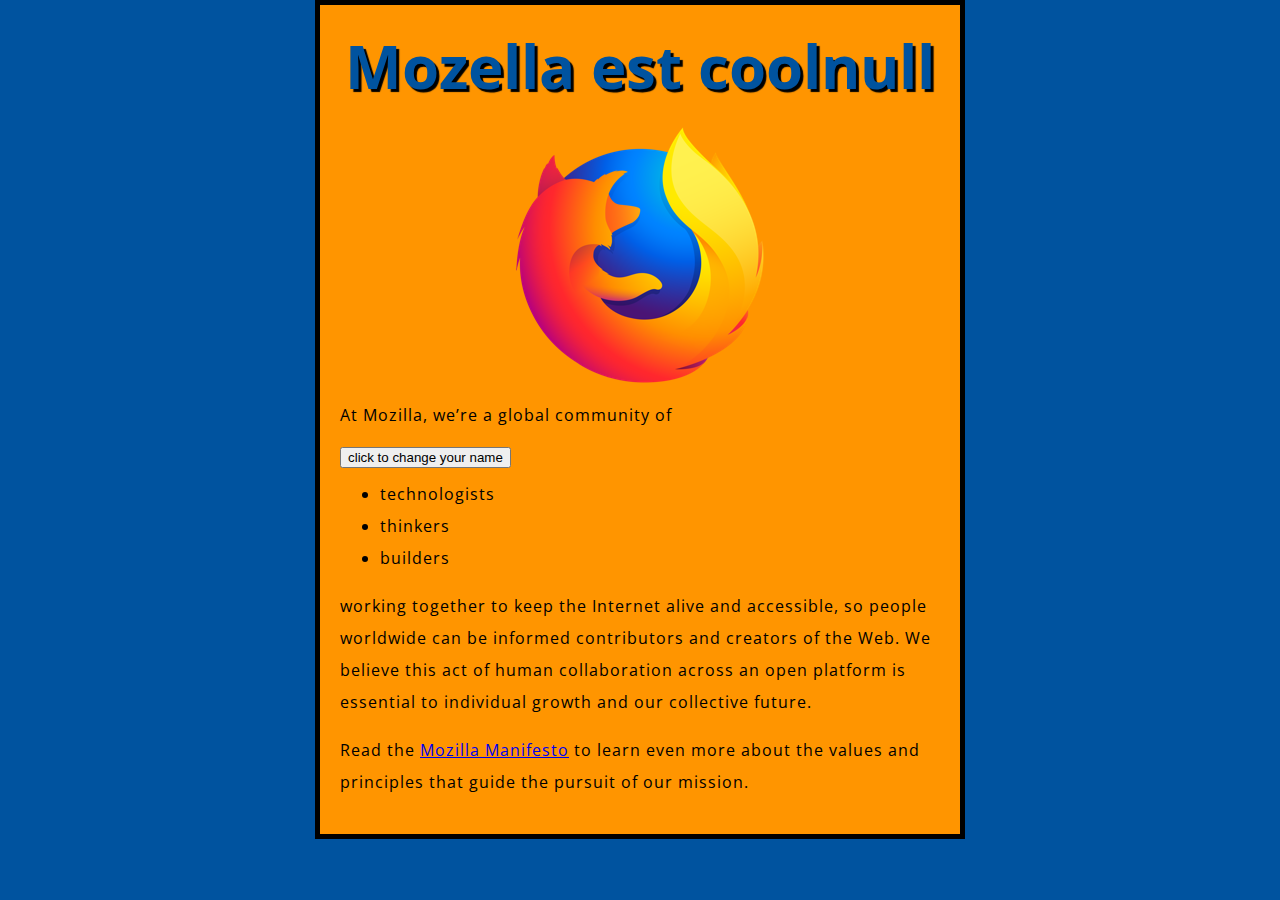
<file: index.html>
<!DOCTYPE html>
<html lang="en">
  <head>
    <meta charset="utf-8">
    <title>My test page</title>
    <link href="http://fonts.googleapis.com/css?family=Open+Sans" rel="stylesheet" type="text/css">
    <link href="styles/style.css" rel="stylesheet" type="text/css">
  </head>
  <body>
 
    <h1>Mozilla is cool</h1>
    <img src="images/firefox-icon.png" alt="The Firefox logo: a flaming fox surrounding the Earth.">

    <p>At Mozilla, we’re a global community of</p>
     <button>click to change your name </button>
    <ul> <!-- changed to list in the tutorial -->
      <li>technologists</li>
      <li>thinkers</li>
      <li>builders</li>
    </ul>

    <p>working together to keep the Internet alive and accessible, so people worldwide can be informed contributors and creators of the Web. We believe this act of human collaboration across an open platform is essential to individual growth and our collective future.</p>

    <p>Read the <a href="https://www.mozilla.org/en-US/about/manifesto/">Mozilla Manifesto</a> to learn even more about the values and principles that guide the pursuit of our mission.</p>
  <script src="scripts/main.js"></script>
 </body>
</html>
</file>
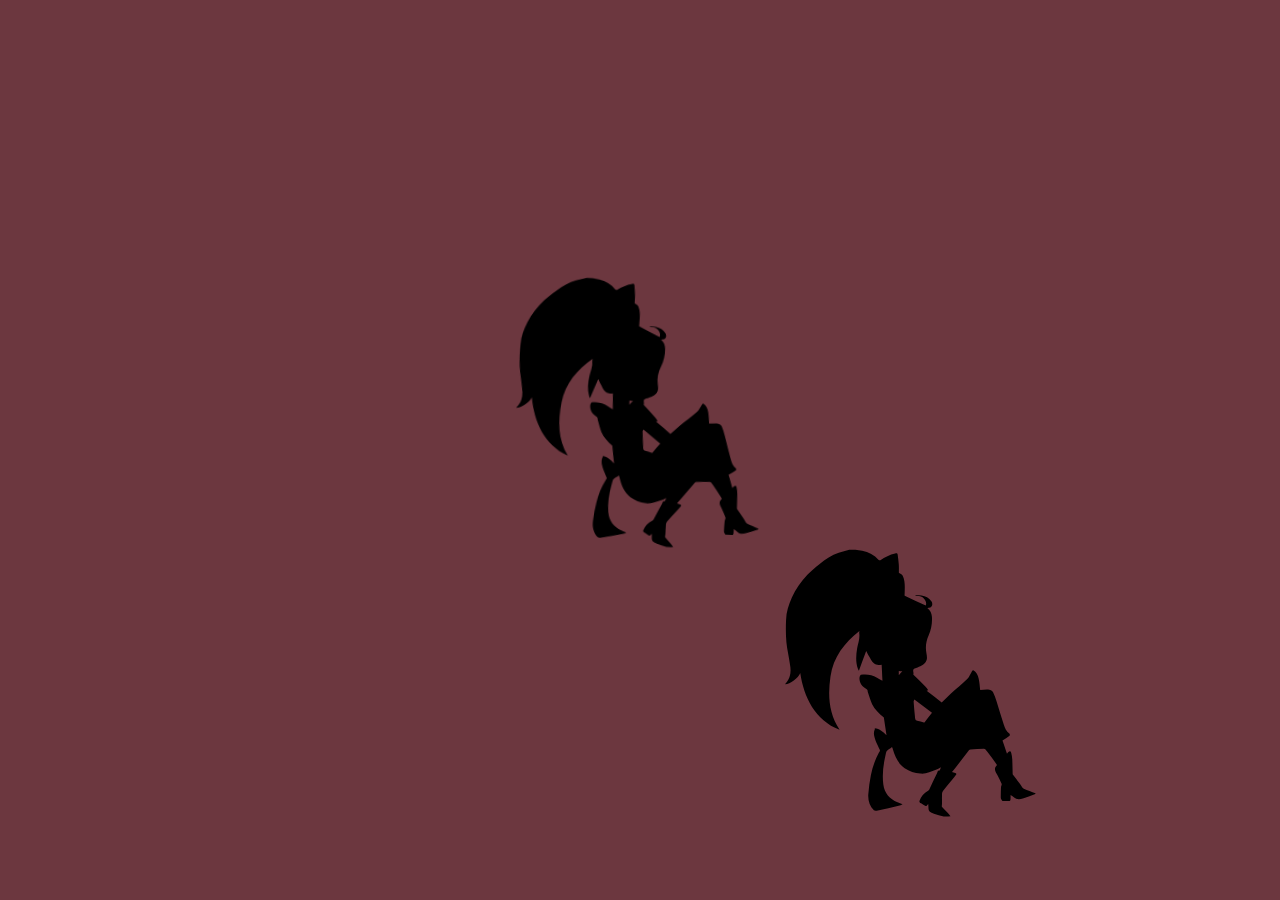
<file: promise-animation/index.html>
<!DOCTYPE html>
<html lang="en-US">
  <head>
    <meta charset="UTF-8">
    <meta name="viewport" content="width=device-width">
    <title>Sequencing Animations</title>
    <script type="text/javascript" src="main.js" defer></script>
    <link href="style.css"rel="stylesheet">
  </head>

  <body>

    <div id="alice-container">
      <img id="alice1"  src="alice.svg" role="img" alt="silhouette of crouching long haired character in dress and short boots">
      <img id="alice2"  src="alice.svg" role="img" alt="silhouette of crouching long haired character in dress and short boots">
      <img id="alice3"  src="alice.svg" role="img" alt="silhouette of crouching long haired character in dress and short boots">
    </div>

  </body>

</html>
</file>
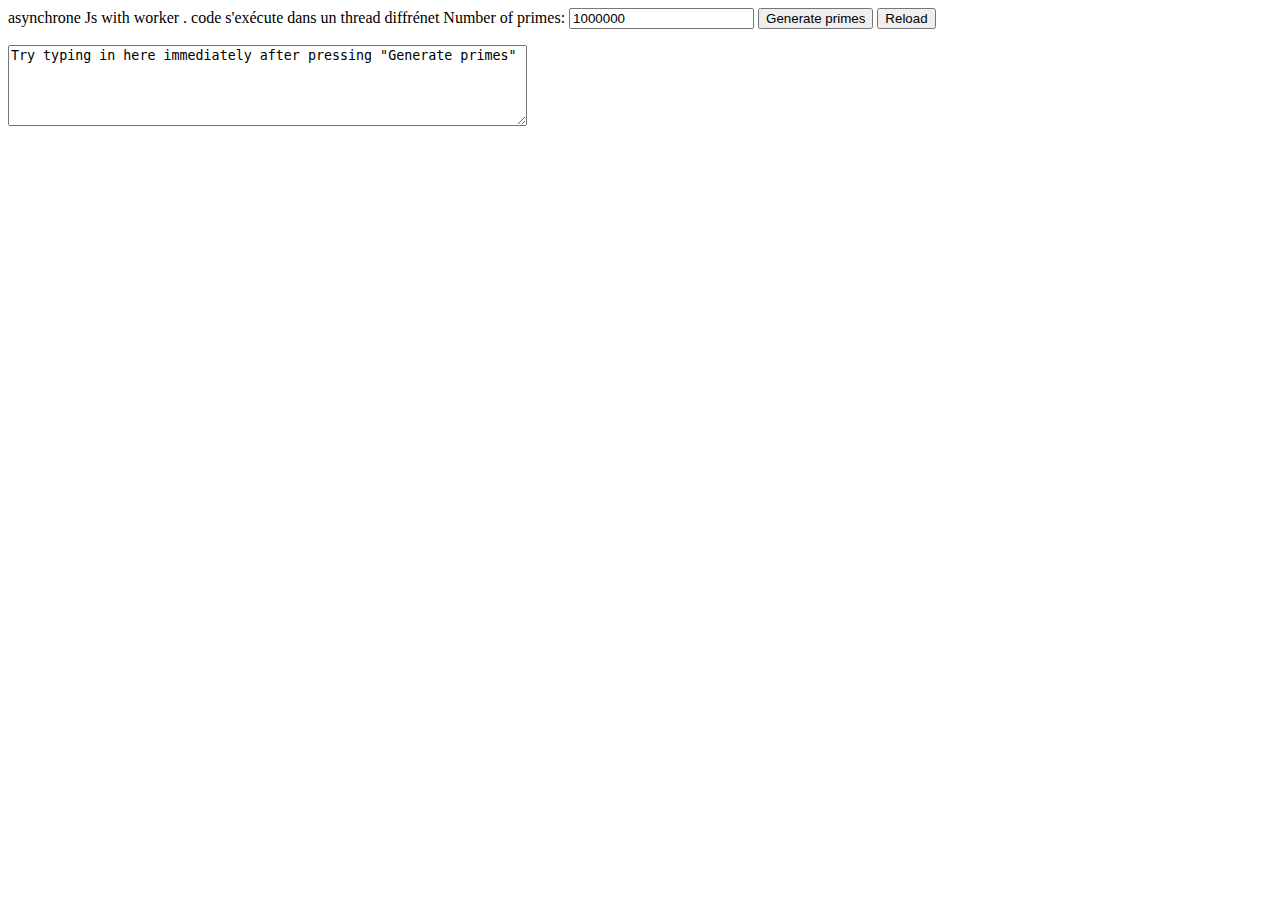
<file: worker/index.html>
<!DOCTYPE html>
<html lang="en-US">
  <head>
    <meta charset="UTF-8">
    <meta name="viewport" content="width=device-width">
    <title>Number of primes</title>
    <script type="text/javascript" src="main.js" defer></script>
    <link href="style.css" rel="stylesheet">
  </head>

  <body>
    asynchrone Js with worker . code s'exécute dans un thread diffrénet 
    <label for="quota">Number of primes:</label>
    <input type="text" id="quota" name="quota" value="1000000">

    <button id="generate">Generate primes</button>
    <button id="reload">Reload</button>

    <textarea id="user-input" rows="5" cols="62">Try typing in here immediately after pressing "Generate primes"</textarea>

    <div id="output"></div>

  </body>

</html>
</file>
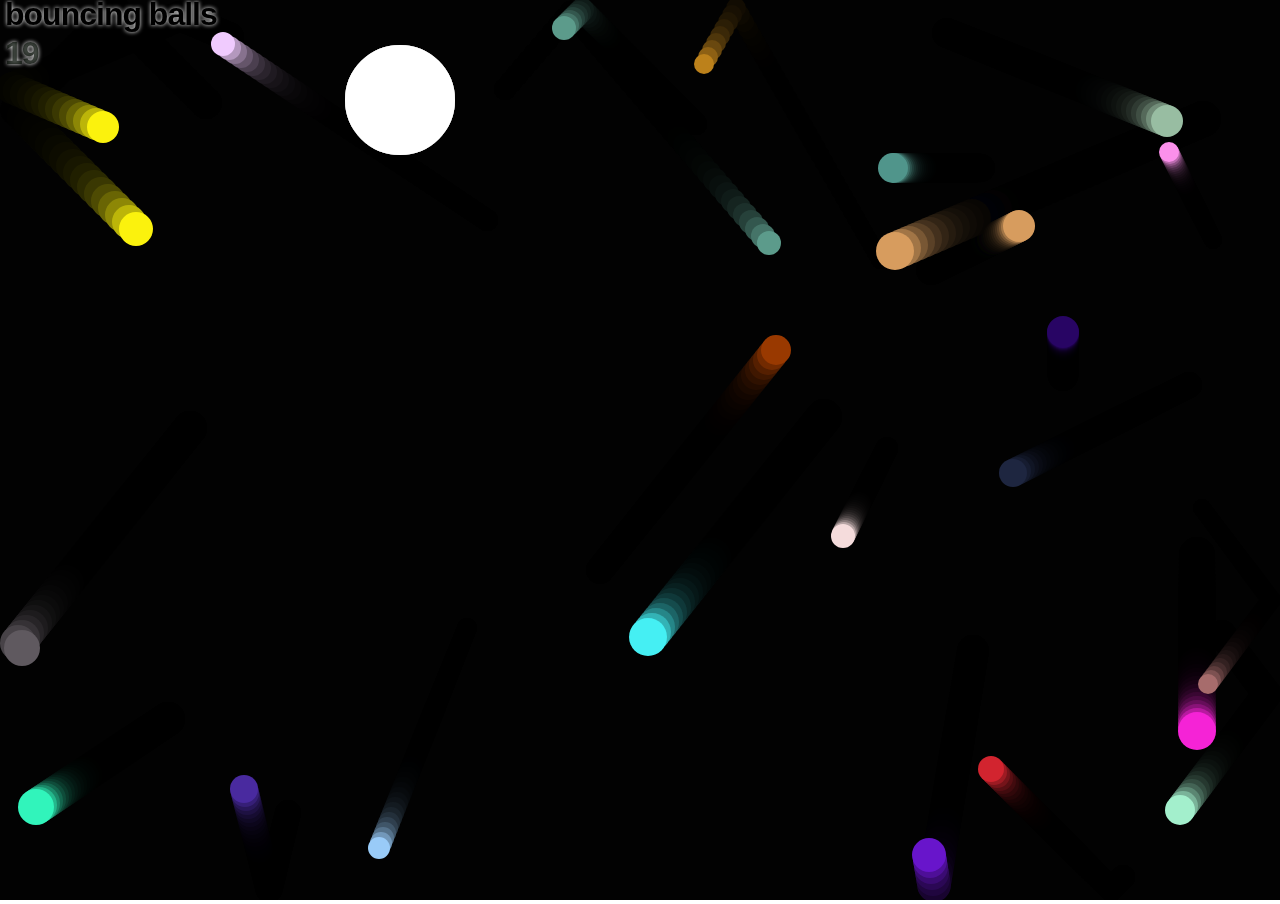
<file: jeu-balls-rebandissante.html>
<!DOCTYPE html>
<html lang="en-US">
  <head>
    <meta charset="utf-8">
    <meta name="viewport" content="width=device-width">
    <title>Bouncing balls</title>
    <link rel="stylesheet" href="style.css">
  </head>

  <body>
    <h1 id = "counter"> counter ball: </h1>
    <h1>bouncing balls</h1>

    

    <canvas></canvas>

    <script src="main.js"></script>
  </body>
</html>
</file>
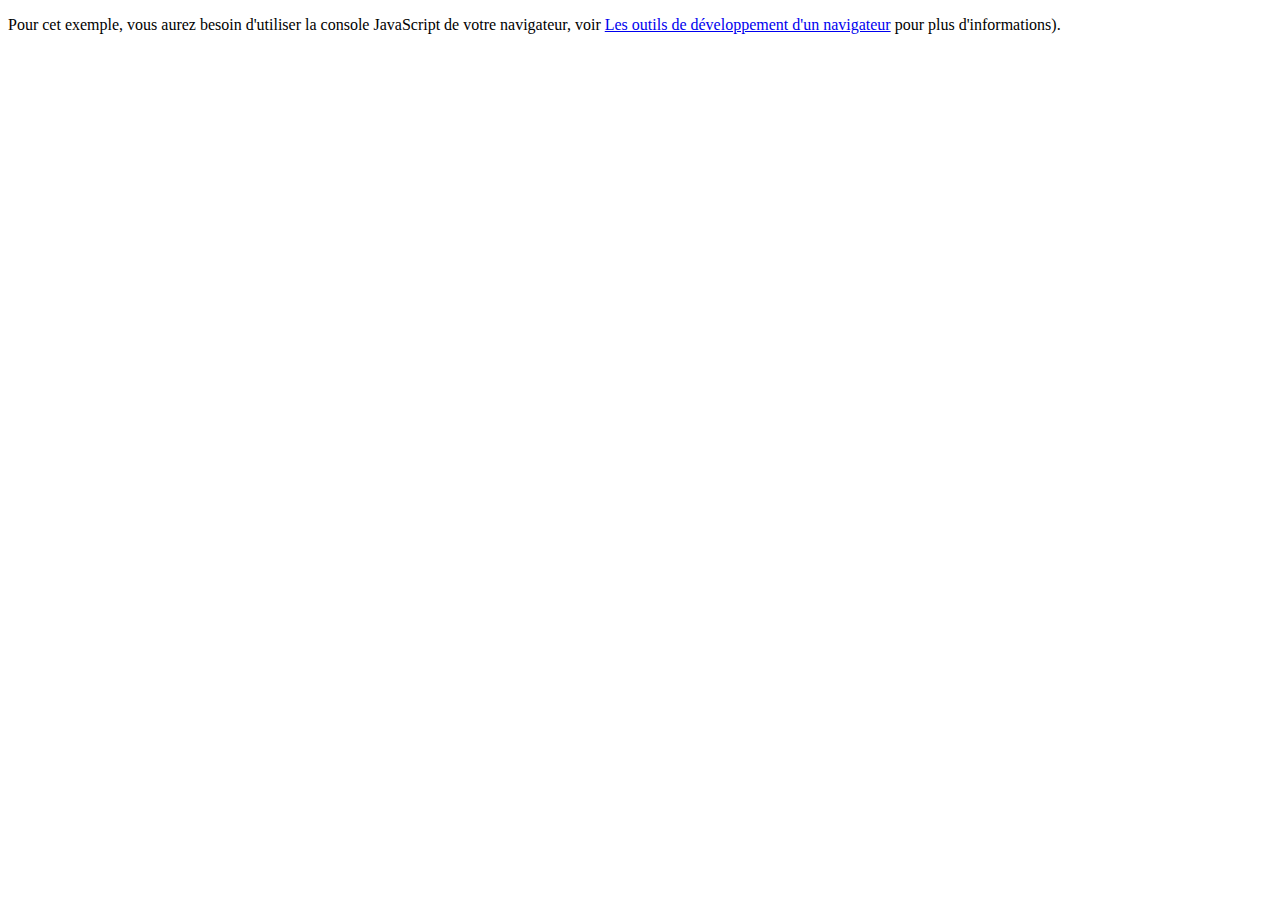
<file: object.html>
<!DOCTYPE html>
<html>
  <head>
    <meta charset="utf-8">
    <title>Exercices complémentaires pour les leçons sur le JavaScript orienté objets</title>
  </head>

  <body>
    <p>Pour cet exemple, vous aurez besoin d'utiliser la console JavaScript de votre navigateur, voir <a href="https://developer.mozilla.org/en-US/docs/Learn/Common_questions/What_are_browser_developer_tools">Les outils de développement d'un navigateur</a> pour plus d'informations).</p>

  </body>

    <script>
      // dans Js tous est object 
      // object liteeral 
      //Dans cet exemple, l'objet est créé grâce à un objet littéral 
      //: on écrit littéralement le contenu de l'objet pour le créer.
      // On distinguera cette structure des objets instanciés
      //C'est une pratique très courante de créer un objet en utilisant un objet littéral : par exemple, 
      //quand on envoie une requête au serveur pour transférer des données vers une base de données.
      // on accéde avec monObjet.nomDuMembre1 ou bien avec nomDuMembre1['valeurDuMembre1']
      var monObjet = {
        nomDuMembre1: valeurDuMembre1,
        nomDuMembre2: valeurDuMembre2,
        nomDuMembre3: valeurDuMembre3,
      };
      // crochet , ensemble cle valeur . la valeur peut etre tableau , function n'importe quoi 

      //Le mot-clé this se réfère à l'objet courant dans lequel le code est écrit — dans notre cas, this est l'équivalent de personne


      // constructor (function ) c'est un constructeur pour cérer des personne 
      function Personne(prenom, famille, age, genre, interets) {
        this.nom = {
          'prenom': prenom,
          'famille' : famille
        };
        this.age = age;
        this.genre = genre;
        this.interets = interets;
        this.bio = function() {
          // On définit une chaîne de caractères et on construit une partie qui sera
          // toujours construite de la même façon.
          let string = this.nom.prenom + ' ' + this.nom.famille + ' a ' + this.age + ' ans. ';
          // On définit une variable qui contiendra le pronom pour la deuxième
          // phrase
          let pronom;

          // Selon le genre, on prend le pronom approprié
          if(this.genre === 'homme' || this.gender === 'Homme' || this.gender === 'h' || this.gender === 'H') {
            pronom = 'Il aime ';
          } else if(this.genre === 'femme' || this.gender === 'Femme' || this.gender === 'f' || this.gender === 'F') {
            pronom = 'Elle aime ';
          } else {
            pronom = this.nom.prenom + ' aime ';
          }

          // On ajoute le pronom à la fin de la chaîne de caractères
          string += pronom;

          // On utilise une autre structure conditionnelle pour construire la
          // la dernière partie de la phrase selon le nombre d'intérêts         
          if(this.interets.length === 1) {
            string += this.interets[0] + '.';
          } else if(this.interets.length === 2) {
            string += this.interets[0] + ' et ' + this.interets[1] + '.';
          } else {
            // S'il y a plus de deux intérêts, on boucle pour les parcourir
            // et on les ajoute à la chaîne de caractères principale en les
            // séparant par une virgule à l'exception du dernier qui sera
            // précédé d'un et et suivi d'un point
            for(let i = 0; i < this.interets.length; i++) {
              if(i === this.interets.length - 1) {
                string += 'et ' + this.interets[i] + '.';
              } else {
                string += this.interets[i] + ', ';
              }
            }
          }

          // Une fois la chaîne construite, on l'affiche avec alert()
          alert(string);
        };
        this.salutation = function() {
          alert('Bonjour ! Je m\'appelle ' + this.nom.prenom + '.');
        };
      };

      let personne1 = new Personne('Jean', 'Biche', 32, 'neutre', ['musique', 'tricot', 'boxe']);
      // prototype 

      let personne2 = Object.create(personne1);
      // En réalité create() se contente de créer un nouvel objet à partir d'un prototype spécifique. Dans cet exemple, 
      // personne2 est créé à partir de personne1 qui agit en tant que prototype. Vous pouvez le vérifier via :
    



      // constructor is a function
      let personne3 = new personne1.constructor(
        "Karen",
        "Stephenson",
        26,
        "femme",
        ["jouer de la batterie", "escalade"],
      );

      // définir le constructeur fonction (un object)

       function Personne(prenom, famille, age, genre, interets) {
          // définition des attributs et des méthodes
        }
        // créer des objet ons  ebasant sur le cnstrcut 
        let personne4 = new Personne("Tammi", "Smith", 32, "neutre", [
          "musique",
          "ski",
          "kickboxing",
        ]);
        // rajouter ds focntion au prototype du constructeur qui est un  object déja 
        // comme ca cette fonction sera acccesbile par tous les object instancé par le ce constructer 
        // si on fait personne4.aurevoir 
        // le prototye on rajoute la dessus les fonction qui sertont hérité automatiqement les instances 
        // ils seront accessible par chaine de prototype (pas copié dans les instance mais accesbile depuis le prototype 
        // de constructeur  )
        //Cela nous permet de bénéficier d'un système extensible de manière simple et élégante.

        
        Personne.prototype.aurevoir = function () {
          alert(this.nom.prenom + " est sorti. Au revoir !");



          // Constructeur avec définition des attributs
          function Test(a, b, c, d) {
            // définition des attributs
          };
          // Définition de la première méthode on les mis dans le prototye de object
          // l'attribut prototype et utilisé  pour ajouter des méthodes au constructeur.

          Test.prototype.x = function() { console.log('ok') }

          // Définition de la seconde méthode

          Test.prototype.y = function() { console.log('ok1')}
};
    </script>
</html>
</file>
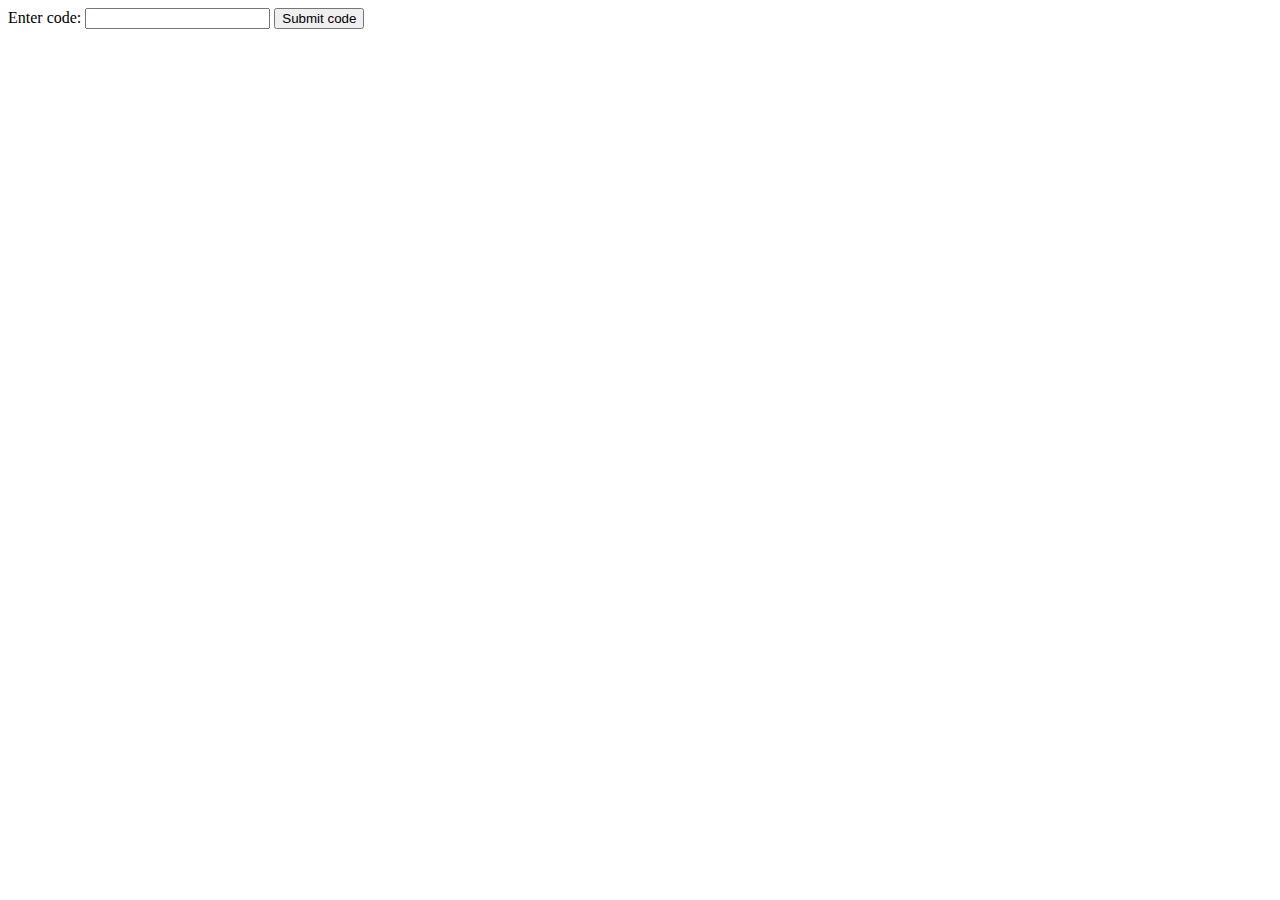
<file: oop.html>
<!DOCTYPE html>
<html lang="en-US">
  <head>
    <meta charset="utf-8">
    <meta name="viewport" content="width=device-width">
    <title>Object-oriented JavaScript inheritance</title>
  </head>

  <body>
    <div>
      <label for="jscode">Enter code:</label>
      <input type="text" id="jscode">
      <button>Submit code</button>
    </div>

    <p></p>
  </body>

    <script>
      const input = document.querySelector('input');
      const btn = document.querySelector('button');
      const para = document.querySelector('p');

      btn.onclick = function() {
        const code = input.value;
        para.textContent = eval(code);
      }

      function Person(first, last, age, gender, interests) {
        this.name = {
          first,
          last
        };
        this.age = age;
        this.gender = gender;
        this.interests = interests;
      };

      Person.prototype.bio = function() {
        // First define a string, and make it equal to the part of
        // the bio that we know will always be the same.
        let string = this.name.first + ' ' + this.name.last + ' is ' + this.age + ' years old. ';
        // define a variable that will contain the pronoun part of
        // the second sentence
        let pronoun;

        // check what the value of gender is, and set pronoun
        // to an appropriate value in each case
        if(this.gender === 'male' || this.gender === 'Male' || this.gender === 'm' || this.gender === 'M') {
          pronoun = 'He likes ';
        } else if(this.gender === 'female' || this.gender === 'Female' || this.gender === 'f' || this.gender === 'F') {
          pronoun = 'She likes ';
        } else {
          pronoun = 'They like ';
        }

        // add the pronoun string on to the end of the main string
        string += pronoun;

        // use another conditional to structure the last part of the
        // second sentence depending on whether the number of interests
        // is 1, 2, or 3
        if(this.interests.length === 1) {
          string += this.interests[0] + '.';
        } else if(this.interests.length === 2) {
          string += this.interests[0] + ' and ' + this.interests[1] + '.';
        } else {
          // if there are more than 2 interests, we loop through them
          // all, adding each one to the main string followed by a comma,
          // except for the last one, which needs an and & a full stop
          for(let i = 0; i < this.interests.length; i++) {
            if(i === this.interests.length - 1) {
              string += 'and ' + this.interests[i] + '.';
            } else {
              string += this.interests[i] + ', ';
            }
          }
        }

        // finally, with the string built, we alert() it
        alert(string);
      };

      Person.prototype.greeting = function() {
        alert('Hi! I\'m ' + this.name.first + '.');
      };

      Person.prototype.farewell = function() {
        alert(this.name.first + ' has left the building. Bye for now!');
      }

      let person1 = new Person('Tammi', 'Smith', 17, 'female', ['music', 'skiing', 'kickboxing']);


//Nous voulons que le constructeur Professeur() ait les
// mêmes attributs que Personne(), nous les spécifions donc dans l'appel fait via la fonction call().

      function Professeur(prenom, nom, age, genre, interets, matiere) {
          Personne.call(this, prenom, nom, age, genre, interets);

          this.matiere = matiere;
      }

// créer le prototype de constrcut  professeur avec le prototype de constrcut personne . 
//ces méthides seront aprés utilisé par les objects créer a partir de ce construct
  Professeur.prototype = Object.create(Personne.prototype);



    </script>
</html>
</file>
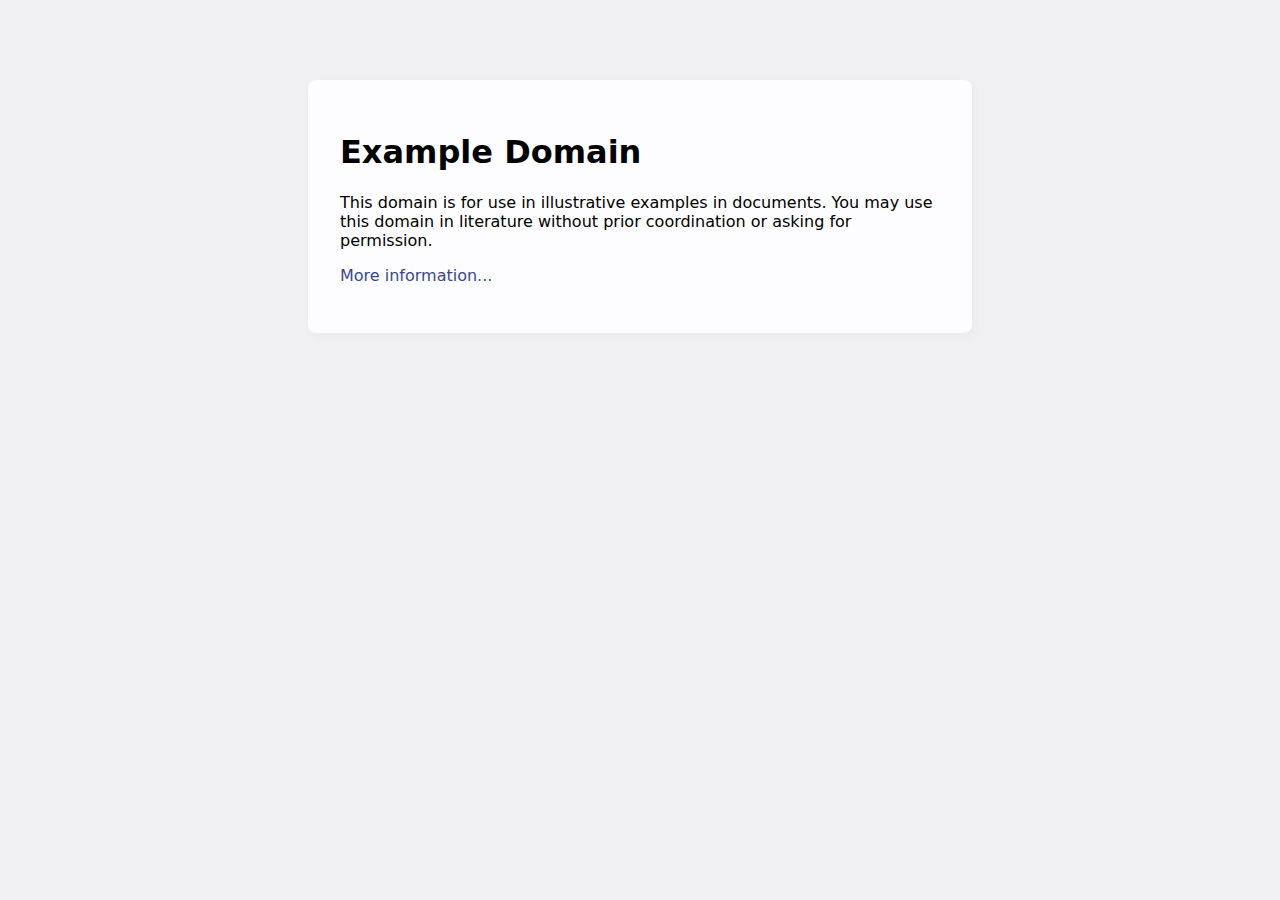
<file: promesse.html>
<!doctype html>
<html>
<head>
    <title>Example Domain</title>

    <meta charset="utf-8" />
    <meta http-equiv="Content-type" content="text/html; charset=utf-8" />
    <meta name="viewport" content="width=device-width, initial-scale=1" />
    <style type="text/css">
    body {
        background-color: #f0f0f2;
        margin: 0;
        padding: 0;
        font-family: -apple-system, system-ui, BlinkMacSystemFont, "Segoe UI", "Open Sans", "Helvetica Neue", Helvetica, Arial, sans-serif;
        
    }
    div {
        width: 600px;
        margin: 5em auto;
        padding: 2em;
        background-color: #fdfdff;
        border-radius: 0.5em;
        box-shadow: 2px 3px 7px 2px rgba(0,0,0,0.02);
    }
    a:link, a:visited {
        color: #38488f;
        text-decoration: none;
    }
    @media (max-width: 700px) {
        div {
            margin: 0 auto;
            width: auto;
        }
    }
    </style>    
</head>

<body>
<div>
    <h1>Example Domain</h1>
    <p>This domain is for use in illustrative examples in documents. You may use this
    domain in literature without prior coordination or asking for permission.</p>
    <p><a href="https://www.iana.org/domains/example">More information...</a></p>
    <p id="id1"> </p>

    <p id="id2"> </p>
</div>


<script>
//     Voici ce qu'on fait :

// On appelle l'API fetch() et on affecte la valeur de retour à la variable fetchPromise.
// Juste après, on affiche la variable fetchPromise dans la console. Cela devrait 
//afficher quelque chose comme : Promise { <state>: "pending" }, qui indique qu'on a un objet Promise dont 
//l'état est "pending" (c'est-à-dire, en cours). Cet état indique que l'opération de récupération du fichier est toujours en cours.
// On passe une fonction de gestion à la méthode then() de la promesse. Lorsque l'opération de récupération a réussi (si elle a réussi), la promesse appellera le gestionnaire en lui passant un objet Response, qui contient la réponse du serveur.
// On affiche un message dans la console indiquant que la requête a été lancée.
//fech prend en argument url , et retourne un bject promesse ou promise 
// retoru de plusieur fonction ou API asynchrone est un promise un object qu'on peut définir documents
// gestionnaire d'evénement pour event success , echec
    const fetchPromise = fetch(
    "https://mdn.github.io/learning-area/javascript/apis/fetching-data/can-store/products.json",
    );

    console.log(fetchPromise);

    fetchPromise.then((reponse) => {
        console.log(`Réponse reçue : ${reponse.status}`);
        //Dans cet exemple, comme auparavant, on ajoute un gestionnaire à la promesse renvoyée par fetch()
        //Dans cet exemple, comme auparavant, on ajoute un gestionnaire à la promesse renvoyée par fetch() grâce à then(). Dans cette version, le gestionnaire appelle response.json()
        // puis passe un nouveau gestionnaire then() à la promesse renvoyée par response.json().
        fetchPromise.then((reponse) => {
            const jsonPromise = reponse.json();
            jsonPromise.then((json) => {
                console.log(json[0].name);
            });
        });
        
    });
    console.log("Requête initiée…");
    // version plus simple then retoune aussi un promise 
        //https://developer.mozilla.org/fr/docs/Learn/JavaScript/Asynchronous/Promises
        //Ici, au lieu d'appeler le deuxième then() au sein du gestionnaire pour le premier then(), 
        //on peut renvoyer la promesse renvoyée par json(), puis appeler le deuxième then() 
    //     //sur cette valeur de retour
    // fetchPromise
    // .then((reponse) => {
    //     return reponse.json();
    // })
    // .then((json) => {
    //     console.log(json[0].name);
    // })
    // .catch((error) => {
    //     console.error(`Impossible de récupérer les produits : ${error}`);
    // });


    // lancer toutes les promesses en même temps puis de recevoir une notification lorsqu'elles 
    // ont toutes été tenues. La méthode Promise.all() est l'outil adéquat pour ça. 
    // Elle prend comme argument un tableau de promesses et renvoie une seule promesse.

    const fetchPromise1 = fetch(
    "https://mdn.github.io/learning-area/javascript/apis/fetching-data/can-store/products.json",
    );
    const fetchPromise2 = fetch(
    "https://mdn.github.io/learning-area/javascript/apis/fetching-data/can-store/not-found",
    );
    const fetchPromise3 = fetch(
    "https://mdn.github.io/learning-area/javascript/oojs/json/superheroes.json",
    );

    Promise.all([fetchPromise1, fetchPromise2, fetchPromise3])
    .then((reponses) => {
        for (const reponse of reponses) {
        console.log(`${reponse.url} : ${reponse.status}`);
        }
    })
    .catch((error) => {
        console.error(`Erreur de récupération : ${error}`);
    });
    
</script>
</body>
</html>
</file>
<file: styles/style.css>
html {
  font-size: 10px;
  font-family: 'Open Sans', sans-serif;
}


h1 {
  font-size: 60px;
  text-align: center;
}

p, li {
  font-size: 16px;
  line-height: 2;
  letter-spacing: 1px;
}


html {
  background-color: #00539F;
}

body {
  width: 600px;
  margin: 0 auto;
  background-color: #FF9500;
  padding: 0 20px 20px 20px;
  border: 5px solid black;
}

h1 {
  margin: 0;
  padding: 20px 0;
  color: #00539F;
  text-shadow: 3px 3px 1px black;
}

img {
  display: block;
  margin: 0 auto;
}
</file>
<file: promise-animation/style.css>
body {
    background: #6c373f;
    display: flex;
    justify-content: center;
    }
  
  #alice-container {
    width: 90vh;
    display: grid;
    place-items: center;
    grid-template-areas:
      "a1 . ."
      ". a2 ."
      ". . a3";
  }
  
  #alice1 {
    grid-area: a1;
  }
  
  #alice2 {
    grid-area: a2;
  }
  
  #alice3 {
    grid-area: a3;
  }
</file>
<file: worker/style.css>
textarea {
    display: block;
    margin: 1rem 0;
  }
</file>
<file: style.css>
html, body {
  margin: 0;
}

html {
  font-family: 'Helvetica Neue', Helvetica, Arial, sans-serif;
  height: 100%;
}

body {
  overflow: hidden;
  height: inherit;
}

h1 {
  font-size: 2rem;
  letter-spacing: -1px;
  position: absolute;
  margin: 0;
  top: -4px;
  left: 5px;

  color: black;
  text-shadow: 0 0 4px white;
}

#counter {
    position: absolute;
    margin: 0;
    top: 35px;
    right: 5px;
    color: rgba(0, 9, 0, 0.667);
  }
</file>
